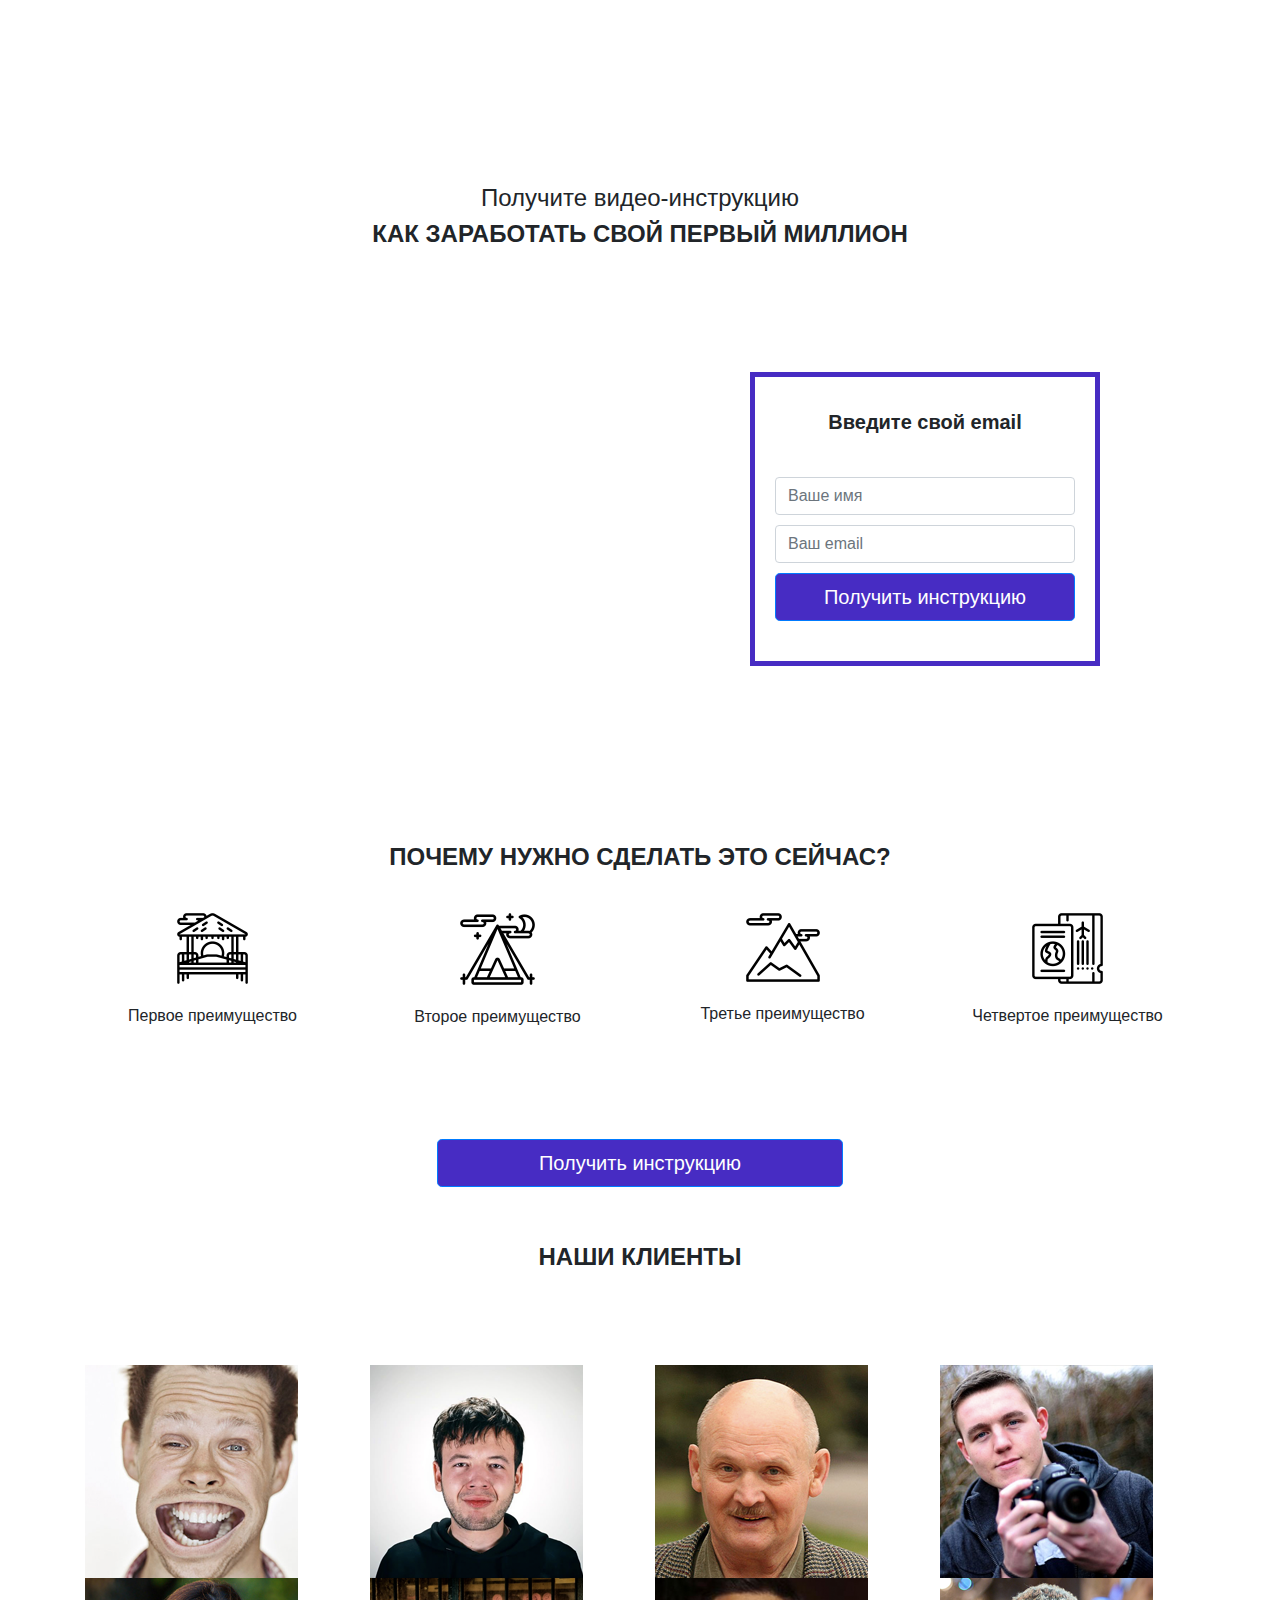
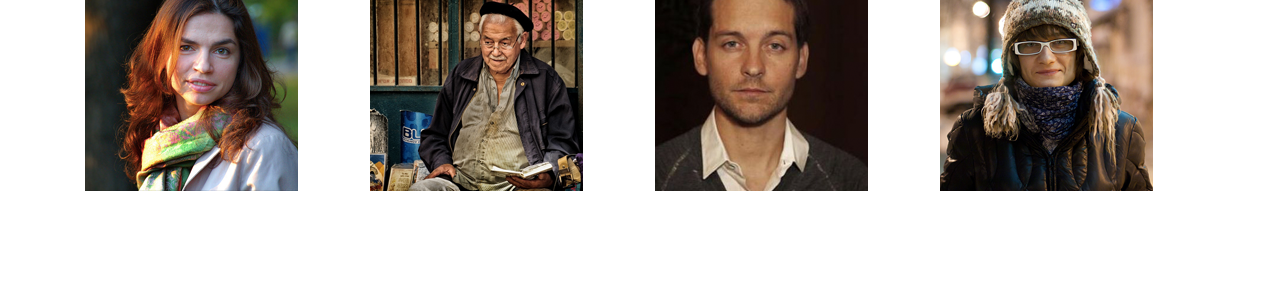
<file: src/index.html>
<!DOCTYPE html>
<html lang="en">
<head>
	<meta charset="UTF-8">
	<title>Site</title>
	<link rel="stylesheet" href="css/bootstrap.css">
	<link rel="stylesheet" href="css/style.css">
		
</head>
<body>
	<div class="header">
		<div class="container">
			<div class="row">
				<div class="offset-lg-3 col-lg-6">
					<h1 class="header text-center">
						<span>Получите видео-инструкцию</span>
						<strong class="text-uppercase">Как заработать свой первый миллион</strong>
					</h1>
				</div>
			</div>
			<div class="row">
				<div class="offset-lg-1 col-lg-6">
					<div class="video">
						<iframe width="100%" height="295" src="https://www.youtube.com/embed/CgRKFBQre1A?rel=0&amp;controls=0&amp;showinfo=0" frameborder="0" allow="autoplay; encrypted-media" allowfullscreen></iframe>
					</div>
				</div>
				<div class="col-lg-4">
					<div class="form">
						<p class="text-center">Введите свой email</p>
						<form action="#">
							<input type="text" class="form-control" placeholder="Ваше имя">
							<input type="text" class="form-control" placeholder="Ваш email">
							<button class="btn btn-primary btn-lg btn-block btn-instr">Получить инструкцию</button>
						</form>
					</div>
				</div>
			</div>
		</div>
	</div>
	<div class="features"> <!-- FEATURES !-->
		<div class="row">
			<div class="col-lg-12">
				<h1 class="features text-center text-uppercase"><strong>Почему нужно сделать это сейчас?</strong></h1>
			</div>
		</div>
		<div class="container">
			<div class="row text-center">
				<div class="col-lg-3 col-md-3 col-sm-6 col-xs-12">
					<div class="features">
						<img src="img/01.png" alt="1 преимущество">
						<p>Первое преимущество</p>
					</div>
				</div>
				<div class="col-lg-3 col-md-3 col-sm-6 col-xs-12">
					<div class="features">
						<img src="img/02.png" alt="2 преимущество">
						<p>Второе преимущество</p>
					</div>
				</div>
				<div class="col-lg-3 col-md-3 col-sm-6 col-xs-12">
					<div class="features">
						<img src="img/03.png" alt="3 преимущество">
						<p>Третье преимущество</p>
					</div>
				</div>
				<div class="col-lg-3 col-md-3 col-sm-6 col-xs-12">
					<div class="features">
						<img src="img/04.png" alt="4 преимущество">
						<p>Четвертое преимущество</p>
					</div>
				</div>
			</div>
		</div>
		<div class="row">
			<div class="col-lg-4 offset-lg-4">
				<button class="btn btn-primary btn-lg btn-block btn-instr">Получить инструкцию</button>
			</div>
		</div>
	</div>
	<div class="clients">
		<div class="row">
			<div class="col-lg-12">
				<h1 class="features text-center text-uppercase clients"><strong>Наши клиенты</strong></h1>
			</div>
		</div>
		<div class="container">
			<div class="row">
				<div class="col-lg-3 col-md-3 col-sm-6 col-xs-12"><img src="img/001.png" alt="1 клиент"></div>
				<div class="col-lg-3 col-md-3 col-sm-6 col-xs-12"><img src="img/002.png" alt="2 клиент"></div>
				<div class="col-lg-3 col-md-3 col-sm-6 col-xs-12"><img src="img/003.png" alt="3 клиент"></div>
				<div class="col-lg-3 col-md-3 col-sm-6 col-xs-12"><img src="img/004.png" alt="4 клиент"></div>
			</div>
		</div>
		<div class="container">
			<div class="row">
				<div class="col-lg-3 col-md-3 col-sm-6 col-xs-12"><img src="img/005.png" alt="5 клиент"></div>
				<div class="col-lg-3 col-md-3 col-sm-6 col-xs-12"><img src="img/006.png" alt="6 клиент"></div>
				<div class="col-lg-3 col-md-3 col-sm-6 col-xs-12"><img src="img/007.png" alt="7 клиент"></div>
				<div class="col-lg-3 col-md-3 col-sm-6 col-xs-12"><img src="img/008.png" alt="8 клиент"></div>
			</div>
		</div>
	</div>
</body>
</html>
</file>
<file: src/css/style.css>
.header{
	font-size: 24px;
	line-height: 1.5;
	margin: 90px auto 120px;
}
.header span{
	display: block;
}
.form{
	border: 5px solid #472cc3;
	padding: 30px 20px;
}
.form p{
	font-size: 20px;
	font-weight: 900;
	margin-bottom: 40px;
}
.btn-instr{
	margin: 10px auto;
	background-color: #472cc3;
}
.form input{
	margin: 10px auto;
}
.features{
	margin-top: 30px;
}
.features strong{
	font-size: 24px;
	font-weight: 900;
}
.features img{
	margin-bottom: 20px;
}
.features p{
	font-size: 16px;
	margin-bottom: 100px;
}
.clients{
	margin-bottom: 90px;
}
</file>
